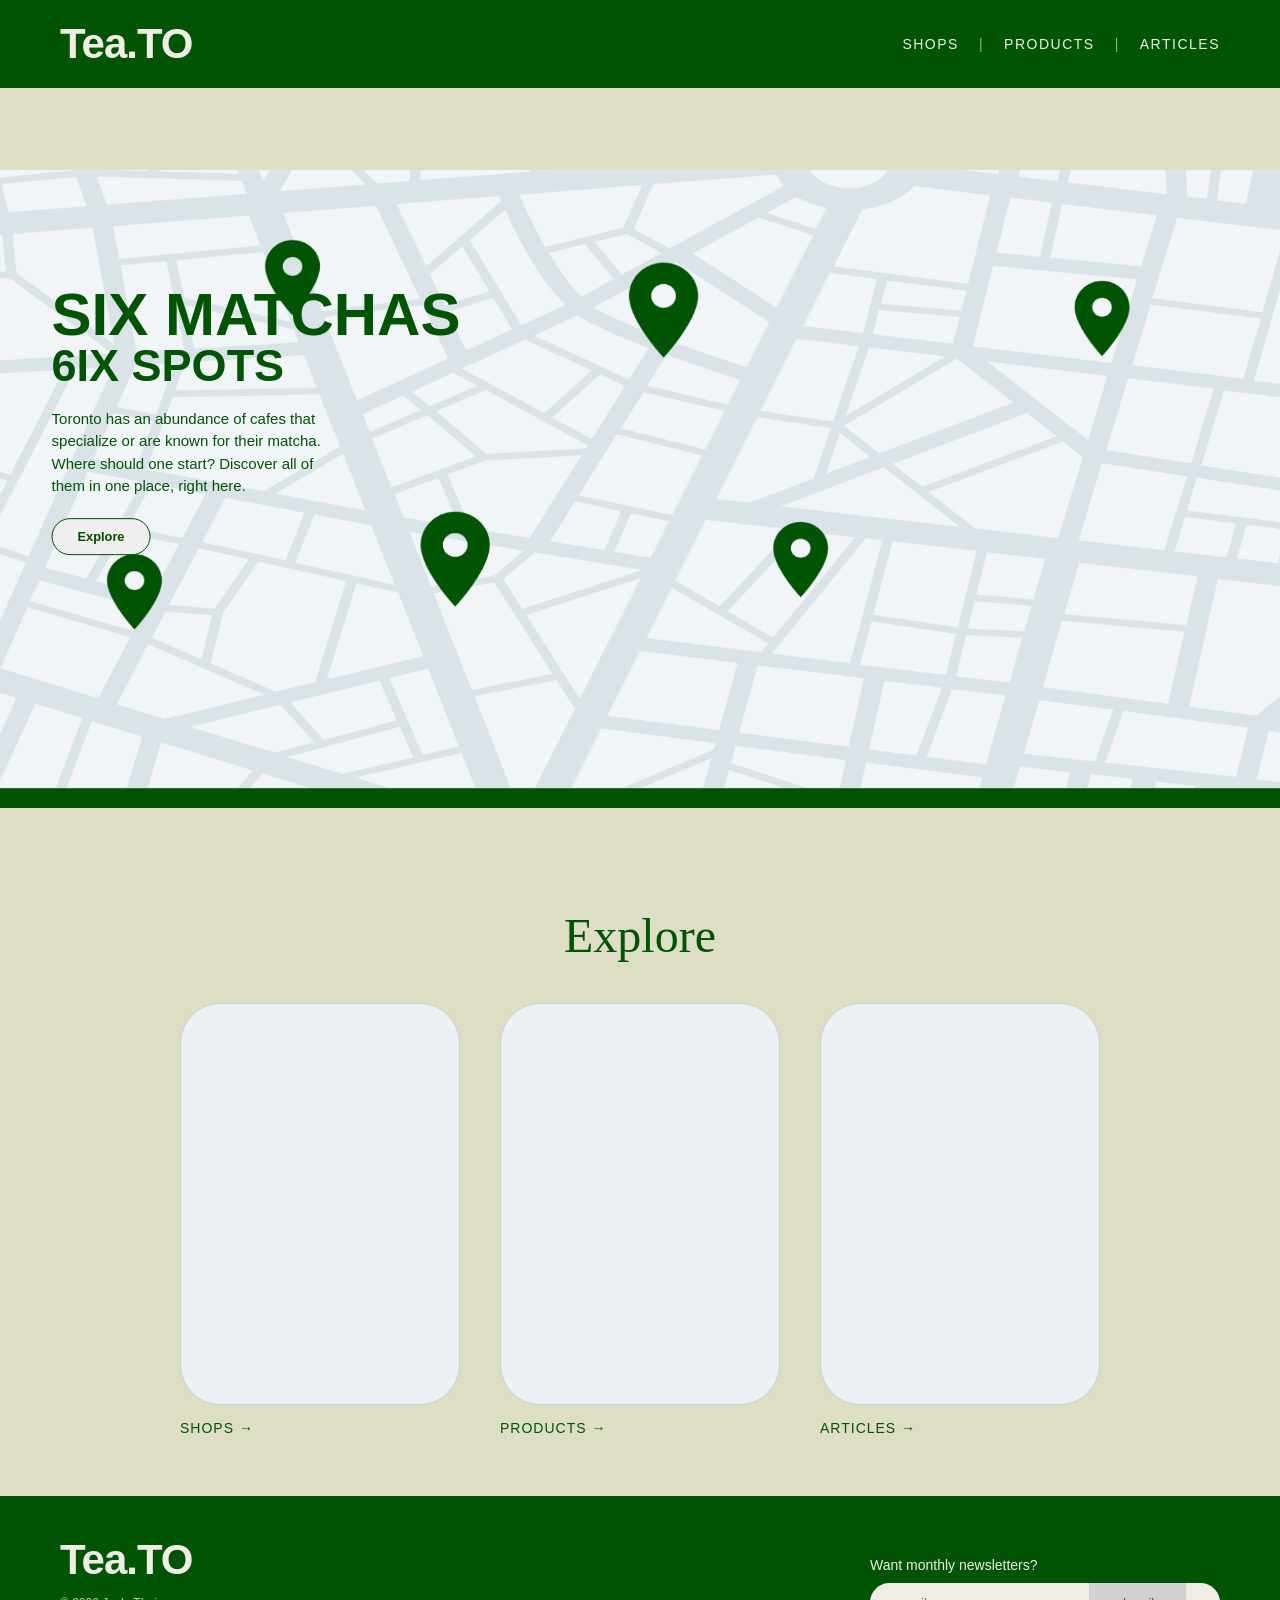
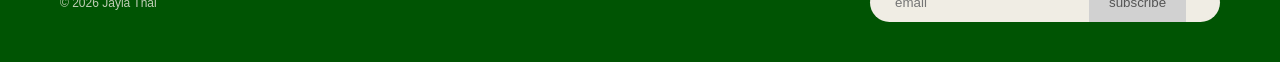
<file: index.html>
<!DOCTYPE html>
<html>
<body>
<body style="background-color:#DEDEC4;"></body>
<link rel="stylesheet" href="style.css">


<header class="site-header">
    <div class="logo">Tea.TO</div>
    <nav class="nav-menu">
    <a href="#">SHOPS</a>
    <div class="divider">|</div>
    <a href="#">PRODUCTS</a>
    <div class="divider">|</div>
    <a href="#">ARTICLES</a>
  </nav>
</header>

<div class="hero-image">
    <div class="hero-text">
    <h1>SIX MATCHAS</h1>
    <h2>6IX SPOTS</h2>
    <div class="paragraph">
    <p>Toronto has an abundance of cafes that <br> specialize or are known for their matcha. <br> Where should one start? Discover all of <br> them in one place, right here.</p>
    </div>
    <button type="button" class="explore-btn">Explore</button>
  </div>
</div>

<section class="explore-row">
    <div class="explore-header">
    <h2 class="explore-title">Explore</h2>
    </div>

    <div class="card-container">
    <div class="card">
    <div class="image-box"></div>
    <a href="#">SHOPS →</a>
    </div>
    <div class="card">
    <div class="image-box"></div>
    <a href="#">PRODUCTS →</a>
    </div>
    <div class="card">
    <div class="image-box"></div>
    <a href="#">ARTICLES → </a>
    </div>
  </div>
</section>

<footer class="site-footer">
    <div class="footer-left">
    <div class="logo">Tea.TO</div>
    <p class="copyright">© 2026 Jayla Thai</p>
    </div>

    <div class="footer-right">
    <p>Want monthly newsletters?</p>
    <form class="newsletter-form">
    <input type="email" placeholder="email" required>
    <button type="submit">subscribe</button>
    </form>
    </div>
</footer>

</body>
</html>
</file>
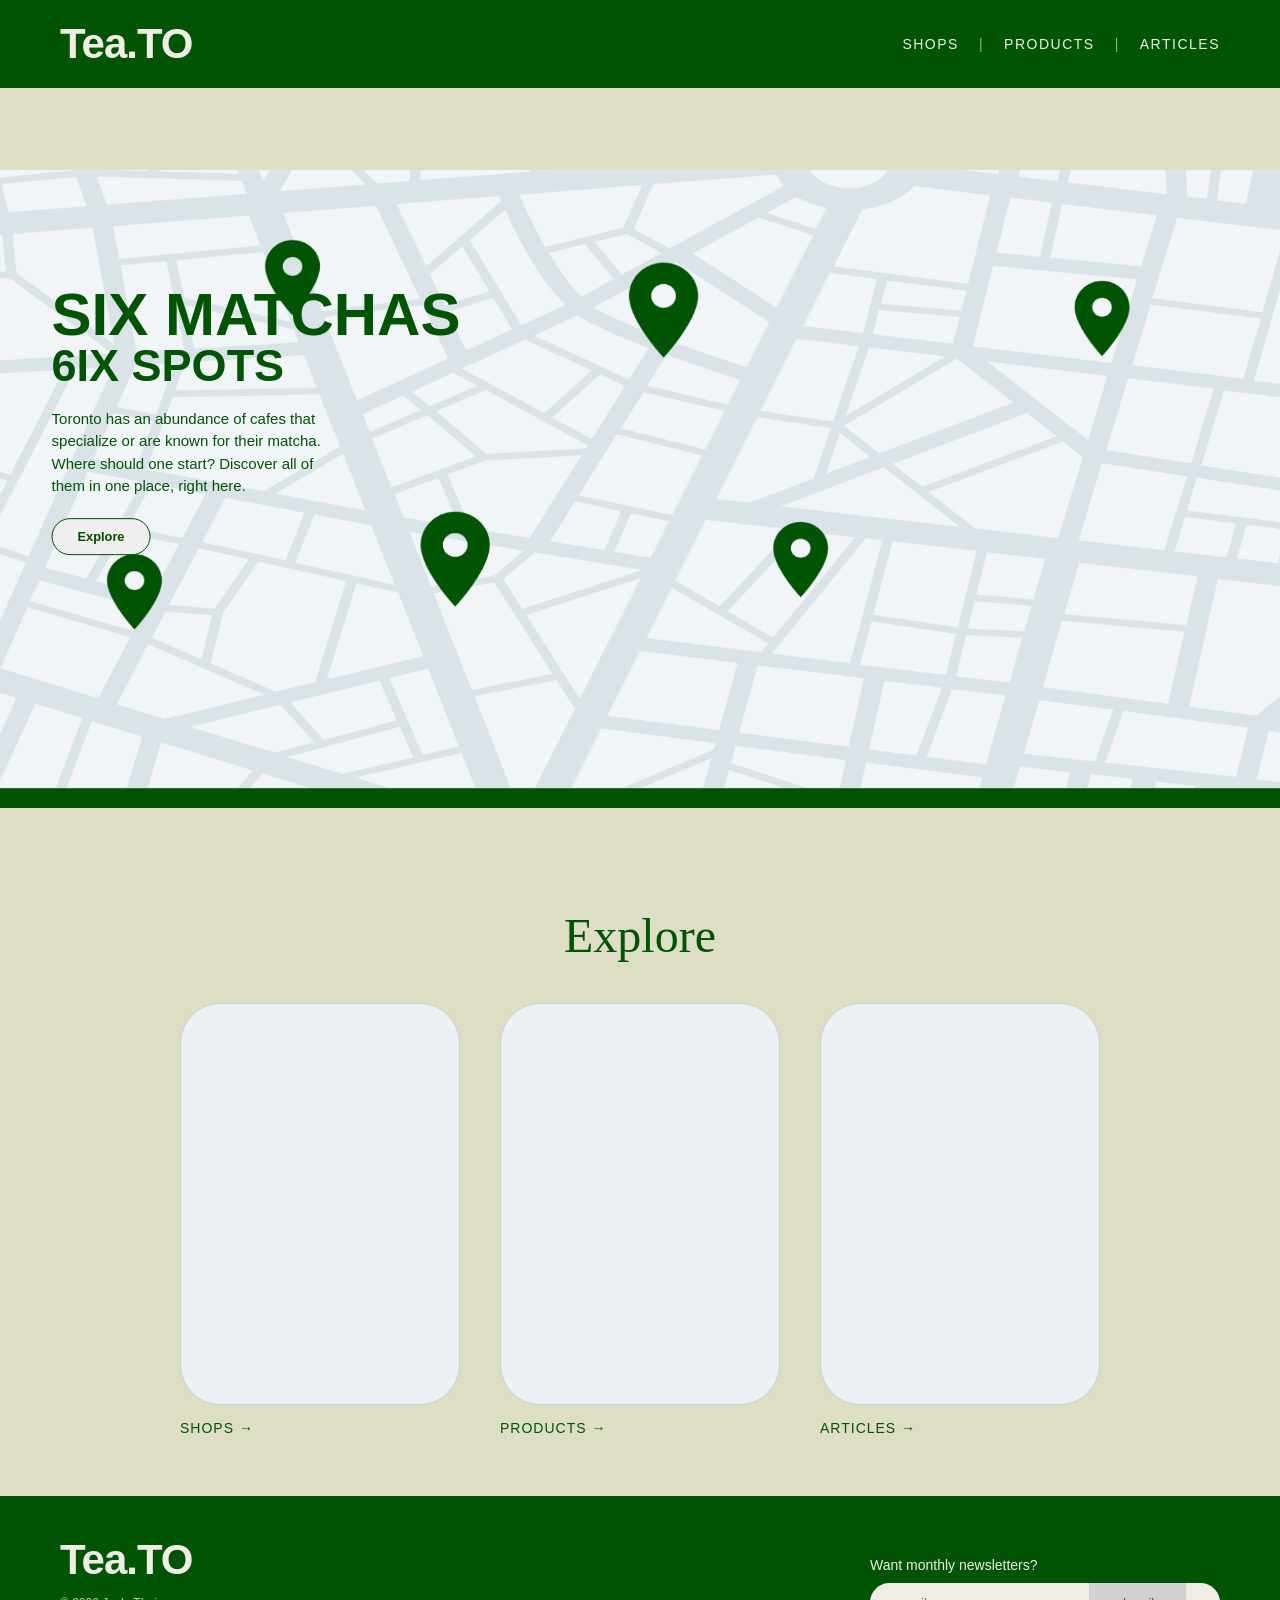
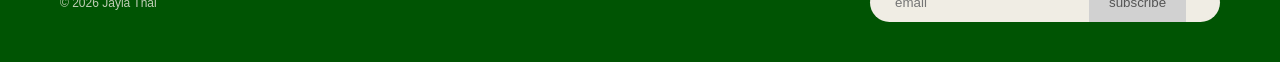
<file: TeaTo.html>
<!DOCTYPE html>
<html>
<body>
<body style="background-color:#DEDEC4;"></body>
<link rel="stylesheet" href="style.css">


<header class="site-header">
    <div class="logo">Tea.TO</div>
    <nav class="nav-menu">
    <a href="#">SHOPS</a>
    <div class="divider">|</div>
    <a href="#">PRODUCTS</a>
    <div class="divider">|</div>
    <a href="#">ARTICLES</a>
  </nav>
</header>

<div class="hero-image">
    <div class="hero-text">
    <h1>SIX MATCHAS</h1>
    <h2>6IX SPOTS</h2>
    <div class="paragraph">
    <p>Toronto has an abundance of cafes that <br> specialize or are known for their matcha. <br> Where should one start? Discover all of <br> them in one place, right here.</p>
    </div>
    <button type="button" class="explore-btn">Explore</button>
  </div>
</div>

<section class="explore-row">
    <div class="explore-header">
    <h2 class="explore-title">Explore</h2>
    </div>

    <div class="card-container">
    <div class="card">
    <div class="image-box"></div>
    <a href="#">SHOPS →</a>
    </div>
    <div class="card">
    <div class="image-box"></div>
    <a href="#">PRODUCTS →</a>
    </div>
    <div class="card">
    <div class="image-box"></div>
    <a href="#">ARTICLES → </a>
    </div>
  </div>
</section>

<footer class="site-footer">
    <div class="footer-left">
    <div class="logo">Tea.TO</div>
    <p class="copyright">© 2026 Jayla Thai</p>
    </div>

    <div class="footer-right">
    <p>Want monthly newsletters?</p>
    <form class="newsletter-form">
    <input type="email" placeholder="email" required>
    <button type="submit">subscribe</button>
    </form>
    </div>
</footer>

</body>
</html>
</file>
<file: style.css>
body {
  margin: 0;
}

/* header */

.site-header {
  background-color: #005403;
  display: flex;
  justify-content: space-between;
  align-items: center;
  padding: 20px 60px;
  color: #f0ede4;
}

.logo {
  font-family: 'The Seasons', sans-serif;
  font-size: 42px;
  font-weight: 700;
  letter-spacing: -1px;
}

.nav-menu {
  display: flex;
  align-items: center;
  gap: 20px;
  font-family: 'Futura 100', sans-serif;
  font-size: 14px;
  letter-spacing: 1.5px;
}

.nav-menu a {
  color: inherit;
  text-decoration: none;
  transition: opacity 0.3s;
}

.divider {
  font-weight: 100;
  opacity: 0.6;
}

/* hero section */

body, html {
    height: 100%;
}

.hero-image {
  background-image: url("img/Map.png");
  height: 80%;
  background-position: center;
  background-repeat: no-repeat;
  background-size: cover;
  position: relative;
}

.hero-text {
  font-family: 'The Seasons', sans-serif;
  font-weight: thin;
  line-height: 0.2;
  font-size: 30px;
  text-align: left;
  position: absolute;
  top: 45%;
  left: 20%;
  transform: translate(-50%, -50%);
  color: #005403;
}

.paragraph {
  font-family: 'Futura 100', sans-serif;
  font-weight: thin;
  font-size: 15px;
  line-height: 1.5;
  margin-bottom: 20px;
}

.explore-btn {
  display: inline-block;
  padding: 10px 25px;
  border: 1.5px solid #004d00;
  border-radius: 30px;
  text-decoration: none;
  color: #004d00;
  font-weight: bold;
  font-size: 0.8rem;
  transition: 0.3s;
}

/* footer */

.site-footer {
  background-color: #005403;
  padding: 40px 60px;
  display: flex;
  justify-content: space-between;
  align-items: flex-end;
  color: #f0ede4;
}

.footer-left .logo {
  font-family: 'The Seasons', sans-serif;
  font-size: 42px;
  margin-bottom: 5px;
}

.copyright {
  font-size: 12px;
  font-family: 'Futura 100', sans-serif;
  opacity: 0.8;
}

.footer-right p {
  font-family: 'Futura 100', sans-serif;
  font-size: 14px;
  margin-bottom: 10px;
}

.newsletter-form {
  display: flex;
  background-color: #f0ede4;
  border-radius: 25px;
  overflow: hidden;
  width: 350px;
}

.newsletter-form input {
  border: none;
  background: transparent;
  padding: 12px 25px;
  outline: none;
  font-family: 'Futura 100', sans-serif;
}

.newsletter-form button {
  background-color: #d1d1d1;
  border: none;
  padding: 0 20px;
  cursor: pointer;
  font-family: 'Futura 100', sans-serif;
  text-transform: lowercase;
  color: #555;
}

/* explore row */

.explore-row {
  padding: 60px 20px;
  text-align: center;
}

.explore-title {
  font-family: 'The Seasons', serif;
  color: #005403;
  font-size: 3rem;
  font-weight: normal;
}

.card-container {
  display: flex;
  justify-content: center;
  gap: 40px;
  flex-wrap: wrap;
}

.card {
  width: 280px;
  text-align: left;
}

.image-box {
  background-color: #ecf0f3;
  height: 400px;
  border-radius: 40px;
  margin-bottom: 15px;
  border: 1px solid #C2D1D9;
}

.card a {
  text-decoration: none;
  color: #005403;
  font-family: 'Futura 100', sans-serif;
  font-size: 14px;
  font-weight: thin;
  letter-spacing: 1px;
  display: flex;
  align-items: center;
}
</file>
